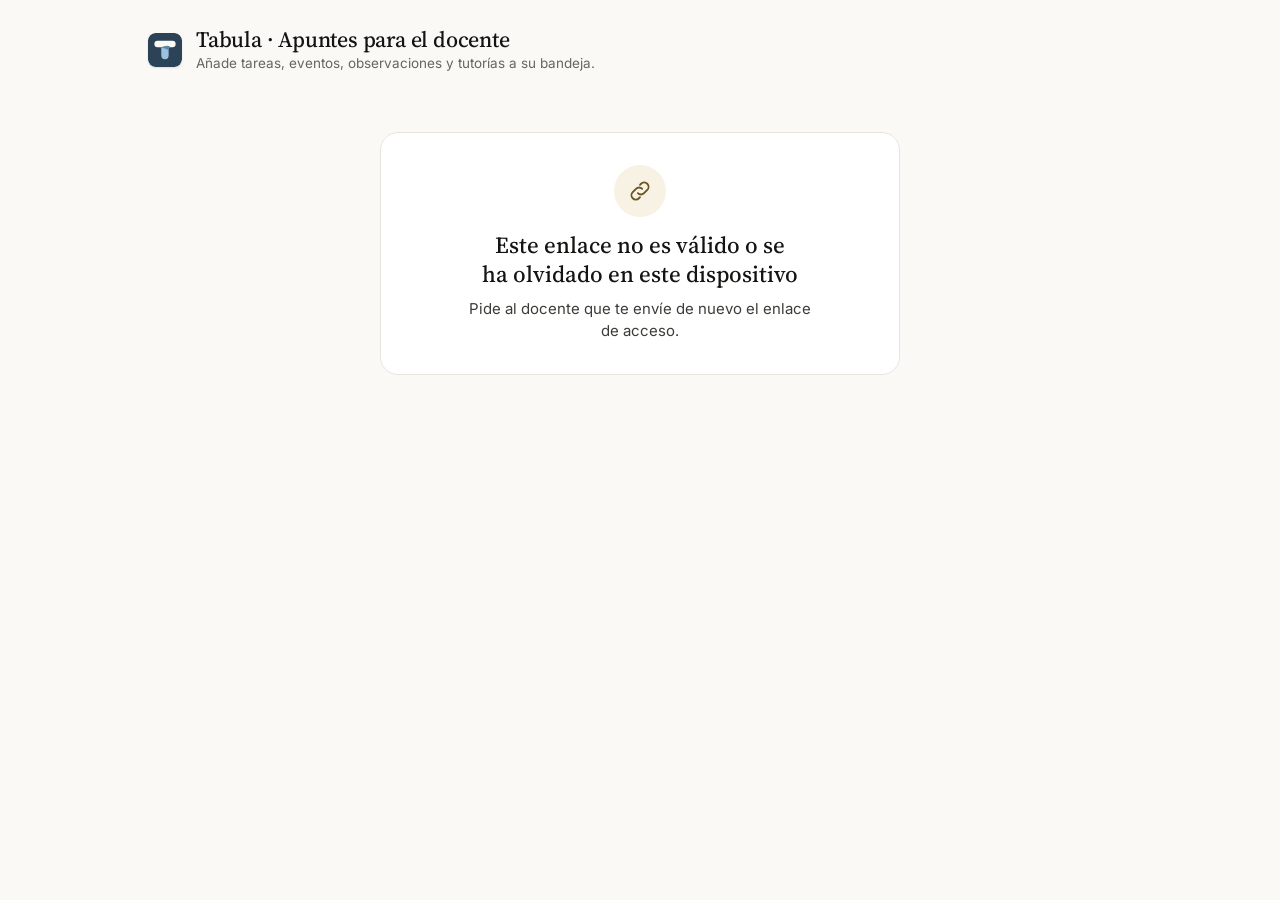
<file: asistente.html>
<!doctype html>
<html lang="es">
<head>
  <meta charset="utf-8">
  <meta name="viewport" content="width=device-width, initial-scale=1, viewport-fit=cover">
  <title>Apuntes para el docente · Tabula</title>
  <meta name="robots" content="noindex, nofollow">
  <meta name="referrer" content="no-referrer">
  <meta name="theme-color" content="#FAF9F5" media="(prefers-color-scheme: light)">
  <meta name="theme-color" content="#1F1E1C" media="(prefers-color-scheme: dark)">
  <link rel="icon" href="icons/icon.svg" type="image/svg+xml">
  <link rel="apple-touch-icon" href="icons/apple-touch-icon.png">
  <link rel="preconnect" href="https://fonts.googleapis.com">
  <link rel="preconnect" href="https://fonts.gstatic.com" crossorigin>
  <link rel="stylesheet" href="https://fonts.googleapis.com/css2?family=Source+Serif+4:opsz,wght@8..60,400;8..60,500;8..60,600&family=Inter:wght@400;500;600&display=swap">
  <link rel="stylesheet" href="css/app.css">
  <link rel="stylesheet" href="css/asistente.css">
  <script>
    try { document.documentElement.dataset.accent = 'azul'; if (matchMedia('(prefers-color-scheme: dark)').matches) document.documentElement.dataset.theme = 'dark'; } catch (e) {}
  </script>
</head>
<body class="as-page">
  <div class="as-wrap" id="as-root">
    <p class="as-loading" role="status">Cargando…</p>
  </div>
  <noscript>Para añadir apuntes necesitas activar JavaScript.</noscript>
  <script type="module" src="js/asistente-page.js"></script>
</body>
</html>
</file>
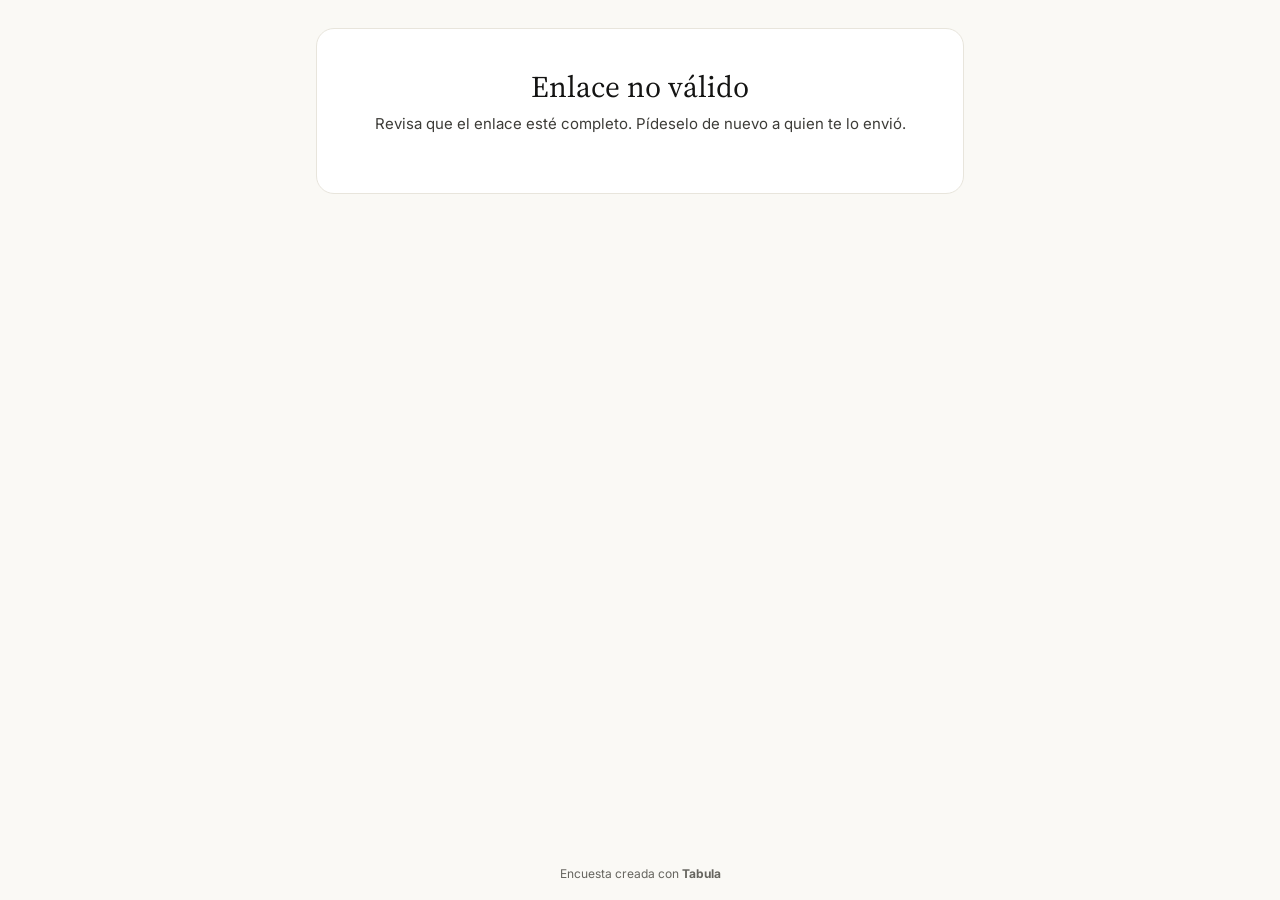
<file: encuesta.html>
<!doctype html>
<html lang="es">
<head>
  <meta charset="utf-8">
  <meta name="viewport" content="width=device-width, initial-scale=1, viewport-fit=cover">
  <title>Encuesta · Tabula</title>
  <meta name="robots" content="noindex, nofollow">
  <meta name="referrer" content="no-referrer">
  <meta name="theme-color" content="#FAF9F5" media="(prefers-color-scheme: light)">
  <meta name="theme-color" content="#1F1E1C" media="(prefers-color-scheme: dark)">
  <link rel="icon" href="icons/icon.svg" type="image/svg+xml">
  <link rel="apple-touch-icon" href="icons/apple-touch-icon.png">
  <link rel="preconnect" href="https://fonts.googleapis.com">
  <link rel="preconnect" href="https://fonts.gstatic.com" crossorigin>
  <link rel="stylesheet" href="https://fonts.googleapis.com/css2?family=Source+Serif+4:opsz,wght@8..60,400;8..60,500;8..60,600&family=Inter:wght@400;500;600&display=swap">
  <link rel="stylesheet" href="css/app.css">
  <link rel="stylesheet" href="css/encuesta-public.css">
  <script>
    try { document.documentElement.dataset.accent = 'azul'; if (matchMedia('(prefers-color-scheme: dark)').matches) document.documentElement.dataset.theme = 'dark'; } catch (e) {}
  </script>
</head>
<body class="ep-page">
  <main class="ep" id="ep" aria-live="polite">
    <p class="ep-loading">Cargando la encuesta…</p>
  </main>
  <footer class="ep-foot">Encuesta creada con <strong>Tabula</strong></footer>
  <noscript>Para responder esta encuesta necesitas activar JavaScript.</noscript>
  <script type="module" src="js/encuesta-public.js"></script>
</body>
</html>
</file>
<file: css/app.css>
/* Tabula · sistema de diseño
   Inspirado en la interfaz de Claude: fondo crema, serif en títulos, un único acento. */

:root {
  --bg: #FAF9F5;
  --bg-side: #F3F1EA;
  --surface: #FFFFFF;
  --surface-2: #F6F4EE;
  --hover: #EFECE4;
  --active: #E8E4D8;
  --border: #E8E5DC;
  --border-strong: #DDD9CD;
  --divider: #F1EEE7;
  --text: #141413;
  --text-2: #3D3C38;
  --muted: #66655F;

  --accent: #AE5630;        /* botones con texto blanco (contraste AA) */
  --accent-hover: #974A29;
  --accent-text: #8A4224;   /* texto en color acento sobre fondo claro */
  --accent-soft: #FBF1EB;
  --accent-line: #F0D9CC;
  --on-accent: #FFFFFF;

  --danger: #A63A2A;

  /* Etiquetas (fondo / texto) */
  --t1-bg: #FBF1EB; --t1-fg: #7A3E22;
  --t2-bg: #EDF1F5; --t2-fg: #34495E;
  --t3-bg: #EEF2EA; --t3-fg: #435536;
  --t4-bg: #F3EEF6; --t4-fg: #5B4469;
  --t5-bg: #F7F2E3; --t5-fg: #6A5520;
  --t6-bg: #ECF3F2; --t6-fg: #2F5550;

  --font-serif: 'Source Serif 4', Georgia, 'Times New Roman', serif;
  --font-sans: Inter, system-ui, -apple-system, 'Segoe UI', Roboto, sans-serif;

  --r-sm: 8px; --r-md: 12px; --r-lg: 18px;
  /* Escala de espaciado: usar siempre estos pasos en lo nuevo */
  --s-1: 4px; --s-2: 8px; --s-3: 12px; --s-4: 16px; --s-5: 24px; --s-6: 32px;
  --shadow-sm: 0 1px 2px rgba(20, 20, 19, .05);
  --shadow-md: 0 6px 24px rgba(20, 20, 19, .08);
  --shadow-lg: 0 18px 50px rgba(20, 20, 19, .16);
  --side-w: 236px;
  --nav-h: 64px;
  color-scheme: light;
}

:root[data-theme="dark"] {
  --bg: #1F1E1C;
  --bg-side: #191917;
  --surface: #2A2926;
  --surface-2: #25241F;
  --hover: #33322E;
  --active: #3A3934;
  --border: #393833;
  --border-strong: #46453F;
  --divider: #33322D;
  --text: #F2F0EA;
  --text-2: #D9D6CD;
  --muted: #A4A198;
  --accent: #C46A42;
  --accent-hover: #D27A52;
  --accent-text: #E79A75;
  --accent-soft: #3A2A22;
  --accent-line: #5A3B2D;
  --danger: #E07A68;
  --t1-bg: #3A2A22; --t1-fg: #EBA886;
  --t2-bg: #26313B; --t2-fg: #A9C1D8;
  --t3-bg: #2A3326; --t3-fg: #B3CBA2;
  --t4-bg: #33293A; --t4-fg: #CDB4DD;
  --t5-bg: #38321F; --t5-fg: #DCC78A;
  --t6-bg: #223432; --t6-fg: #9ED0C8;
  --shadow-md: 0 6px 24px rgba(0, 0, 0, .3);
  --shadow-lg: 0 18px 50px rgba(0, 0, 0, .5);
  color-scheme: dark;
}

* { box-sizing: border-box; }
html, body { margin: 0; height: 100%; }
body {
  background: var(--bg); color: var(--text);
  font-family: var(--font-sans); font-size: 15px; line-height: 1.45;
  -webkit-font-smoothing: antialiased; -webkit-tap-highlight-color: transparent;
}
button, input, textarea, select { font: inherit; color: inherit; }
a { color: var(--accent-text); }
:focus-visible { outline: 2px solid var(--accent); outline-offset: 2px; border-radius: 6px; }
.sr-only { position: absolute; width: 1px; height: 1px; overflow: hidden; clip: rect(0 0 0 0); white-space: nowrap; }
.icon { flex-shrink: 0; display: block; }

/* ---------- Estructura ---------- */
.app { display: flex; min-height: 100dvh; }

.sidebar {
  width: var(--side-w); flex-shrink: 0; background: var(--bg-side);
  border-right: 1px solid var(--border);
  padding: 18px 12px 12px; display: flex; flex-direction: column; gap: 2px;
  position: sticky; top: 0; height: 100dvh; overflow: hidden;
  transition: width .2s ease;
}
.brand { display: flex; align-items: center; gap: 10px; padding: 2px 8px 14px; color: var(--text); text-decoration: none; border-radius: 12px; }
.brand:focus-visible { outline-offset: 0; }
/* Logotipo: icono + nombre */
.logo-lockup { display: inline-flex; align-items: center; gap: 11px; }
.logo-mark { display: block; flex-shrink: 0; border-radius: 22%; box-shadow: 0 1px 2px rgba(20, 20, 19, .12); }
.logo-word {
  font-family: var(--font-sans); font-weight: 700; font-size: 22px; line-height: 1;
  letter-spacing: -.035em; color: var(--text);
}
.logo-lockup.compact .logo-word { font-size: 19px; }
/* Cabecera con el logotipo (solo móvil) */
.mobile-brand { display: none; }

.nav-link {
  display: flex; align-items: center; gap: 12px; min-height: 38px; padding: 0 12px;
  border-radius: 10px; color: var(--text-2); text-decoration: none; font-weight: 450;
}
.nav-link:hover { background: var(--hover); }
.nav-link[aria-current="page"] { background: var(--active); color: var(--text); font-weight: 550; }
.nav-link .count { margin-left: auto; font-size: 12px; color: var(--muted); }
.avatar {
  width: 28px; height: 28px; border-radius: 50%; background: var(--active); color: var(--text-2);
  display: grid; place-items: center; font-size: 11px; font-weight: 600; flex-shrink: 0;
}
.user-label { display: flex; flex-direction: column; line-height: 1.2; min-width: 0; }
.user-name { font-weight: 500; color: var(--text); white-space: nowrap; overflow: hidden; text-overflow: ellipsis; }
.user-sub { font-size: 12px; color: var(--muted); }

/* Barra lateral: búsqueda, bloques con rótulo y pie fijo */
.side-search {
  display: flex; align-items: center; gap: 10px; height: 38px; margin: 0 0 8px; padding: 0 8px 0 12px; flex-shrink: 0;
  border: 1px solid var(--border-strong); border-radius: 10px; background: var(--surface);
  color: var(--muted); cursor: pointer; text-align: left; font-size: 14px;
}
.side-search:hover { background: var(--hover); color: var(--text-2); }
.side-search .label { flex: 1; min-width: 0; }
.side-search kbd {
  flex: 0 0 auto; font: inherit; font-size: 11px; line-height: 1; padding: 3px 6px; border-radius: 6px;
  color: var(--muted); background: var(--surface-2); border: 1px solid var(--border); white-space: nowrap;
}
.side-scroll { flex: 1; min-height: 0; overflow-y: auto; display: flex; flex-direction: column; scrollbar-width: thin; overscroll-behavior: contain; }
.nav-block { display: flex; flex-direction: column; gap: 1px; }
.nav-block + .nav-block { margin-top: 6px; }
.nav-label { padding: 8px 12px 4px; font-size: 11px; font-weight: 600; letter-spacing: .6px; text-transform: uppercase; color: var(--muted); }
.side-foot { flex-shrink: 0; margin-top: 6px; padding-top: 8px; border-top: 1px solid var(--border); }
.side-foot .nav-link { min-height: 46px; }

.main { flex: 1; min-width: 0; }
.view { max-width: 1120px; margin: 0 auto; padding: 34px 40px 60px; }

.bottom-nav { display: none; }

/* ---------- Tipografía ---------- */
.page-head { display: flex; align-items: flex-end; justify-content: space-between; gap: 20px; margin-bottom: 26px; flex-wrap: wrap; }
/* Cabecera única (pageHead en js/ui-kit.js): texto a la izquierda; acción principal y «⋯» a la derecha.
   El texto se encoge hasta su palabra más larga; solo si ni así cabe, las acciones bajan a otra línea. */
.page-head.ph { gap: var(--s-2) var(--s-3); }
.ph-text { flex: 1 1 0; }
.ph-text .page-title { overflow-wrap: break-word; }
.ph-actions { display: flex; align-items: center; gap: var(--s-2); flex-shrink: 0; margin-left: auto; }
.ph-actions:empty { display: none; }
.ph-back { display: inline-flex; align-items: center; gap: 2px; margin: 0 0 var(--s-1) -4px; padding-left: 0; }
.ph-primary { min-height: 44px; white-space: nowrap; }
.ph-short { display: none; }
.ph-menu { width: 44px; height: 44px; color: var(--text); }
.ph-menu[aria-expanded="true"] { background: var(--hover); }
.ph-help { display: inline-flex; align-items: center; gap: 6px; min-height: 44px; white-space: nowrap; color: var(--muted); }
.ph-help:hover { color: var(--accent-text); }
.ph-subnav { display: flex; align-items: center; gap: var(--s-2); flex-wrap: wrap; margin: calc(-1 * var(--s-2)) 0 var(--s-4); }
.eyebrow { font-size: 13px; color: var(--muted); letter-spacing: .2px; }
/* Barra de contexto (Cuaderno y Planificación, js/views/contexto.js): va en la línea superior de la cabecera */
/* Cabecera con barra: la barra ocupa su propia línea arriba y el título comparte fila con las acciones */
.page-head.ph-ctx { align-items: center; }
.ph-ctx .ph-text { display: contents; }
.ph-ctx .eyebrow { flex: 1 1 100%; min-width: 0; }
.ph-ctx .page-title { flex: 1 1 auto; margin: 0; }
.ctx-bar {
  display: inline-flex; align-items: center; gap: 6px; max-width: 100%; min-height: 36px; margin: -2px 0 0 -6px; padding: 4px 8px 4px 10px;
  border: 0; border-radius: 999px; background: var(--hover); color: var(--text-2); font: inherit; font-size: 14px; cursor: pointer; text-align: left;
}
.ctx-bar:hover { color: var(--text); }
.ctx-bar:focus-visible { outline: 2px solid var(--accent); outline-offset: 2px; }
.ctx-text { min-width: 0; overflow: hidden; text-overflow: ellipsis; white-space: nowrap; }
.ctx-area { font-weight: 550; color: var(--text); }
.ctx-sep { color: var(--muted); }
.ctx-chev { flex-shrink: 0; color: var(--muted); }
.ctx-dot { flex-shrink: 0; width: 9px; height: 9px; border-radius: 50%; background: var(--muted); }
.ctx-dot.t1 { background: var(--t1-fg); } .ctx-dot.t2 { background: var(--t2-fg); } .ctx-dot.t3 { background: var(--t3-fg); }
.ctx-dot.t4 { background: var(--t4-fg); } .ctx-dot.t5 { background: var(--t5-fg); } .ctx-dot.t6 { background: var(--t6-fg); }
.ctx-sec + .ctx-sec { margin-top: var(--s-5); }
.ctx-sec-title { margin: 0 0 var(--s-2); font-size: 12px; font-weight: 600; letter-spacing: .6px; text-transform: uppercase; color: var(--muted); }
.ctx-opts { display: flex; flex-wrap: wrap; gap: var(--s-2); }
.ctx-opt {
  display: inline-flex; align-items: center; gap: 10px; min-height: 44px; padding: 0 14px; border: 1px solid var(--border-strong);
  border-radius: 999px; background: var(--surface); color: var(--text-2); font: inherit; font-size: 14px; cursor: pointer; text-align: left;
}
.ctx-opt:hover { background: var(--hover); }
.ctx-opt[aria-pressed="true"] { background: var(--accent-soft); border-color: var(--accent); color: var(--accent-text); font-weight: 550; }
.ctx-areas { display: flex; flex-direction: column; gap: 2px; }
.ctx-area-opt { width: 100%; min-height: 48px; padding: 6px 12px; border: 0; border-radius: 10px; background: none; }
.ctx-area-opt[aria-pressed="true"] { background: var(--accent-soft); }
.ctx-area-name { min-width: 0; overflow-wrap: anywhere; }
.ctx-sub { margin: var(--s-3) 0 var(--s-1) 12px; font-size: 12px; color: var(--muted); }
.ctx-ev { display: flex; width: 100%; }
.ctx-ev button { flex: 1; min-height: 40px; padding: 0 6px; }
.ctx-note { margin: 0 0 var(--s-2); font-size: 13px; color: var(--muted); }
/* «Listo» siempre a la vista, aunque la lista de áreas sea larga */
.ctx-foot { position: sticky; bottom: -24px; display: flex; justify-content: flex-end; margin: var(--s-4) -24px -24px; padding: var(--s-3) 24px calc(var(--s-3) + env(safe-area-inset-bottom)); background: var(--bg); border-top: 1px solid var(--divider); }
.ctx-foot .btn { min-height: 44px; min-width: 120px; }
@media (max-width: 680px) { .ctx-foot .btn { flex: 1; } }
.page-title { margin: 4px 0 0; font-family: var(--font-serif); font-weight: 400; font-size: 34px; letter-spacing: -.4px; line-height: 1.15; }
.card-title { margin: 0; font-family: var(--font-serif); font-weight: 500; font-size: 20px; }
.section-label {
  margin: 0 0 8px; font-size: 12px; font-weight: 600; letter-spacing: .6px;
  text-transform: uppercase; color: var(--muted);
}
.section-label.alert { color: var(--accent-text); }

/* ---------- Componentes ---------- */
.card { background: var(--surface); border: 1px solid var(--border); border-radius: var(--r-lg); padding: 22px; }
.card-head { display: flex; align-items: center; justify-content: space-between; gap: 12px; margin-bottom: 12px; }
.link-btn { background: none; border: none; color: var(--accent-text); font-size: 13px; cursor: pointer; padding: 6px 4px; text-decoration: none; }

/* Jerarquía de botones:
   .btn-primary  la acción principal de la pantalla (una sola, de color)
   .btn          secundario: relleno suave, sin borde
   .btn-outline  con contorno, solo donde haga falta separarlo del fondo
   .btn-ghost    solo texto (terciario) */
.btn {
  display: inline-flex; align-items: center; justify-content: center; gap: var(--s-2);
  min-height: 40px; padding: 0 var(--s-4); border-radius: 10px; border: 1px solid transparent;
  background: var(--hover); color: var(--text); font-weight: 500; cursor: pointer; text-decoration: none;
}
.btn:hover { background: var(--active); }
.btn-primary { background: var(--accent); border-color: var(--accent); color: var(--on-accent); }
.btn-primary:hover { background: var(--accent-hover); border-color: var(--accent-hover); }
.btn-outline { background: transparent; border-color: var(--border-strong); }
.btn-outline:hover { background: var(--hover); }
.btn-ghost { background: transparent; border-color: transparent; }
.btn-ghost:hover { background: var(--hover); }
.btn-danger { color: var(--danger); }
.icon-btn {
  width: 40px; height: 40px; display: grid; place-items: center; border-radius: 10px;
  border: none; background: transparent; color: var(--text-2); cursor: pointer;
}
.icon-btn:hover { background: var(--hover); }

.input, .textarea, .select {
  width: 100%; min-height: 42px; padding: 9px 12px; border: 1px solid var(--border-strong);
  border-radius: 10px; background: var(--surface); outline: none;
}
.input:focus, .textarea:focus, .select:focus { border-color: var(--accent); box-shadow: 0 0 0 3px var(--accent-soft); }
.textarea { resize: vertical; min-height: 90px; }
.field { display: flex; flex-direction: column; gap: 6px; margin-bottom: 16px; }
.field > label, .field-label { font-size: 13px; font-weight: 500; color: var(--text-2); }

/* Caja de captura rápida (estilo composer de Claude) */
.composer {
  display: flex; align-items: center; gap: 8px; background: var(--surface);
  border: 1px solid var(--border-strong); border-radius: 16px; padding: 6px 6px 6px 16px;
  box-shadow: var(--shadow-sm); width: 100%; max-width: 440px;
}
.composer:focus-within { border-color: var(--accent); box-shadow: 0 0 0 3px var(--accent-soft); }
.composer input { flex: 1; min-width: 0; border: none; outline: none; background: transparent; min-height: 36px; }
.composer .send {
  width: 36px; height: 36px; border-radius: 10px; border: none; display: grid; place-items: center;
  background: var(--accent); color: var(--on-accent); cursor: pointer;
}
.composer .send:hover { background: var(--accent-hover); }

/* Etiquetas */
.chip { display: inline-flex; align-items: center; gap: 4px; font-size: 12px; line-height: 1; padding: 4px 8px; border-radius: 6px; white-space: nowrap; }
.chip.t1 { background: var(--t1-bg); color: var(--t1-fg); }
.chip.t2 { background: var(--t2-bg); color: var(--t2-fg); }
.chip.t3 { background: var(--t3-bg); color: var(--t3-fg); }
.chip.t4 { background: var(--t4-bg); color: var(--t4-fg); }
.chip.t5 { background: var(--t5-bg); color: var(--t5-fg); }
.chip.t6 { background: var(--t6-bg); color: var(--t6-fg); }

/* Casilla redonda */
.check {
  appearance: none; -webkit-appearance: none; flex-shrink: 0; margin: 1px 0 0;
  width: 22px; height: 22px; border-radius: 50%; border: 1.6px solid var(--border-strong);
  background: var(--surface); cursor: pointer; display: grid; place-items: center; transition: background .15s, border-color .15s;
}
.check:hover { border-color: var(--accent); }
.check:checked { background: var(--accent); border-color: var(--accent); }
.check:checked::after {
  content: ''; width: 10px; height: 5px; border: 2px solid var(--on-accent); border-top: 0; border-right: 0;
  transform: rotate(-45deg) translate(1px, -1px);
}

/* Estado vacío */
.empty { text-align: center; padding: 26px 16px; color: var(--muted); }
.empty .icon { margin: 0 auto 10px; color: var(--border-strong); }
.empty strong { display: block; color: var(--text-2); font-weight: 500; margin-bottom: 4px; }

/* Control segmentado */
.segmented { display: inline-flex; gap: 4px; background: var(--hover); border-radius: 12px; padding: 4px; }
.segmented button {
  min-height: 34px; padding: 0 16px; border: none; border-radius: 9px; background: transparent;
  color: var(--muted); cursor: pointer; font-size: 14px;
}
.segmented button[aria-selected="true"] { background: var(--surface); color: var(--text); font-weight: 500; box-shadow: var(--shadow-sm); }

/* Panel lateral / hoja */
.overlay {
  position: fixed; inset: 0; background: rgba(20, 20, 19, .28); z-index: 50;
  display: flex; justify-content: flex-end; opacity: 0; transition: opacity .2s;
}
.overlay.open { opacity: 1; }
.sheet {
  width: min(460px, 100%); height: 100%; background: var(--bg); box-shadow: var(--shadow-lg);
  display: flex; flex-direction: column; transform: translateX(24px); transition: transform .2s;
}
.overlay.open .sheet { transform: none; }
.sheet-head { display: flex; align-items: center; justify-content: space-between; padding: 16px 16px 8px 24px; }
.sheet-title { margin: 0; font-family: var(--font-serif); font-weight: 500; font-size: 22px; }
.sheet-body { padding: 8px 24px 24px; overflow-y: auto; flex: 1; }

/* Aviso */
.toast {
  position: fixed; left: 50%; bottom: 28px; transform: translate(-50%, 20px); z-index: 60;
  background: #262624; color: #F2F0EA; padding: 10px 12px 10px 16px; border-radius: 12px;
  display: flex; align-items: center; gap: 14px; box-shadow: var(--shadow-lg); font-size: 14px;
  width: max-content; max-width: calc(100vw - 32px);
  opacity: 0; pointer-events: none; transition: opacity .2s, transform .2s;
}
.toast.show { opacity: 1; transform: translate(-50%, 0); pointer-events: auto; }
.toast-action { background: none; border: none; color: #F0A77F; font-weight: 600; cursor: pointer; padding: 4px 6px; }

/* Menú «⋯» (openMenu en js/ui-kit.js) */
.menu {
  position: fixed; z-index: 70; min-width: 220px; max-width: min(320px, calc(100vw - 16px)); overflow-y: auto;
  padding: var(--s-1); background: var(--surface); border: 1px solid var(--border); border-radius: var(--r-md);
  box-shadow: var(--shadow-lg); outline: none;
}
.menu-item {
  display: flex; align-items: center; gap: var(--s-3); width: 100%; min-height: 44px; padding: var(--s-2) var(--s-3);
  border: 0; border-radius: var(--r-sm); background: none; color: var(--text); text-align: left; text-decoration: none; cursor: pointer;
}
.menu-item:focus { outline: none; }
.menu-item:hover, .menu-item:focus-visible { background: var(--hover); }
.menu-item:focus-visible { box-shadow: inset 0 0 0 2px var(--accent); }
.menu-item:disabled { opacity: .5; cursor: default; }
.menu-item.is-danger { color: var(--danger); }
.menu-ic { width: 20px; display: grid; place-items: center; color: var(--text-2); flex-shrink: 0; }
.menu-item.is-danger .menu-ic { color: inherit; }
.menu-txt { display: flex; flex-direction: column; min-width: 0; line-height: 1.3; }
.menu-label { font-weight: 500; }
.menu-desc { font-size: 12.5px; color: var(--muted); }
.menu-sep { height: 1px; margin: var(--s-1) var(--s-2); background: var(--divider); }

/* Lista sin tarjeta, con separadores finos */
.list { list-style: none; margin: 0; padding: 0; }
.list > * + * { border-top: 1px solid var(--divider); }

/* Hoja de acciones (openActionSheet) */
.action-intro { margin: 0 0 var(--s-2); color: var(--muted); font-size: 14px; }
.action-item {
  display: flex; align-items: center; gap: var(--s-3); width: 100%; min-height: 60px; padding: var(--s-3) var(--s-1);
  border: 0; background: none; color: var(--text); text-align: left; cursor: pointer; border-radius: var(--r-sm);
}
.action-item:hover { background: var(--hover); }
.action-ic { width: 40px; height: 40px; border-radius: 10px; display: grid; place-items: center; flex-shrink: 0; background: var(--accent-soft); color: var(--accent-text); }
.action-txt { flex: 1; min-width: 0; display: flex; flex-direction: column; gap: 2px; }
.action-label { font-weight: 500; }
.action-desc { font-size: 13px; color: var(--muted); }
.action-go { color: var(--muted); }

/* ---------- Hoy ---------- */
.today-grid { display: grid; grid-template-columns: minmax(0, 1fr) minmax(0, 1fr); gap: 22px; align-items: start; }
.today-col { display: flex; flex-direction: column; gap: 22px; min-width: 0; }
.btn-sm { min-height: 36px; padding: 0 12px; font-size: 13px; }
.sched-list { list-style: none; margin: 0; padding: 0; display: flex; flex-direction: column; gap: 2px; }
.sched-row {
  display: flex; align-items: center; gap: 14px; min-height: 52px; padding: 8px 10px;
  border-radius: var(--r-md); border: 1px solid transparent;
}
.sched-row a.btn, .sched-row a.icon-btn { text-decoration: none; }
.sched-time { width: 44px; flex-shrink: 0; font-size: 13px; color: var(--muted); font-variant-numeric: tabular-nums; }
.sched-main { display: flex; flex-direction: column; gap: 1px; flex: 1; min-width: 0; }
.sched-title { font-weight: 500; }
.sched-sub { font-size: 12px; color: var(--muted); }
.sched-row.is-break .sched-title { font-weight: 400; color: var(--muted); }
.sched-row.is-past { opacity: .6; }
.sched-row.is-now { background: var(--accent-soft); border-color: var(--accent-line); }
.sched-row.is-now .sched-time { color: var(--accent-text); font-weight: 600; }
.sched-row.is-now .sched-title { font-weight: 600; }
.sched-row.is-now .btn { border-color: var(--accent-line); color: var(--accent-text); }
.sched-event {
  display: flex; align-items: center; gap: 10px; padding: 10px; margin-bottom: 8px;
  border-radius: var(--r-md); background: var(--surface-2); color: var(--text); text-decoration: none;
}
.sched-event-title { flex: 1; min-width: 0; font-weight: 500; }
.soon { display: inline-block; font-size: 11px; font-weight: 600; letter-spacing: .4px; text-transform: uppercase; color: var(--muted); background: var(--hover); padding: 3px 7px; border-radius: 6px; }

/* ---------- Ajustes ---------- */
.settings { display: flex; flex-direction: column; gap: 18px; max-width: 640px; }
.settings-text { margin: 0 0 14px; color: var(--muted); font-size: 14px; }
.settings-actions { display: flex; gap: 10px; flex-wrap: wrap; }

/* ---------- Responsive ---------- */
@media (max-width: 1100px) {
  :root { --side-w: 76px; }
  .sidebar { padding: 18px 10px 12px; align-items: center; }
  .brand { padding: 2px 0 14px; }
  .brand-name, .sidebar .logo-word, .nav-link .label, .nav-link .count, .side-search .label { display: none; }
  .nav-link { width: 48px; justify-content: center; padding: 0; }
  .side-search { width: 48px; padding: 0; justify-content: center; }
  .side-scroll { align-items: center; width: 100%; }
  .nav-block { align-items: center; }
  .nav-label { display: none; }
  .nav-block + .nav-block { margin-top: 0; }
  .nav-block + .nav-block::before { content: ''; width: 26px; height: 1px; background: var(--border-strong); margin: 5px 0 6px; }
  .side-foot { width: 100%; display: flex; justify-content: center; }
  .view { padding: 30px 30px 60px; }
}
@media (max-width: 860px) {
  .today-grid { grid-template-columns: minmax(0, 1fr); }
}
@media (max-width: 680px) {
  .sidebar { display: none; }
  .mobile-brand {
    display: flex; align-items: center; justify-content: space-between;
    padding: calc(12px + env(safe-area-inset-top)) max(18px, env(safe-area-inset-right)) 0 max(18px, env(safe-area-inset-left));
  }
  .mobile-brand[hidden] { display: none; }
  .mobile-brand .brand { padding: 4px 0; }
  .mobile-brand .icon-btn { margin-right: -8px; }
  .view { padding: 22px 18px calc(var(--nav-h) + 40px); }
  .page-title { font-size: 30px; }
  .page-head { margin-bottom: 20px; }
  .ph-primary .ph-long { display: none; }
  .ph-primary .ph-short { display: inline; }
  .ph-primary { padding: 0 var(--s-3); }
  .composer { max-width: none; }
  .card { padding: 18px; }
  .bottom-nav {
    display: flex; position: fixed; left: 0; right: 0; bottom: 0; z-index: 40;
    background: var(--surface-2); border-top: 1px solid var(--border);
    padding: 6px 4px calc(6px + env(safe-area-inset-bottom));
    justify-content: space-around;
  }
  .bottom-nav a {
    display: flex; flex-direction: column; align-items: center; gap: 2px; min-width: 60px; min-height: 48px;
    justify-content: center; font-size: 11px; color: var(--muted); text-decoration: none;
  }
  .bottom-nav a[aria-current="page"] { color: var(--accent-text); font-weight: 600; }
  .bn-icon { position: relative; display: grid; }
  .bn-badge {
    position: absolute; top: -5px; left: calc(100% - 7px); min-width: 16px; height: 16px; padding: 0 4px; border-radius: 8px;
    background: var(--accent); color: var(--on-accent); font-size: 10px; font-weight: 600; line-height: 16px; text-align: center;
  }
  .overlay { align-items: flex-end; }
  .sheet { height: auto; max-height: 92dvh; width: 100%; border-radius: 20px 20px 0 0; transform: translateY(30px); }
  .toast { bottom: calc(var(--nav-h) + 24px); }
}

@media print {
  .sidebar, .bottom-nav, .toast, .search-overlay { display: none !important; }
}

.sched-done {
  display: inline-flex; align-items: center; gap: 4px; min-height: 36px; padding: 0 10px; border-radius: 9px;
  font-size: 13px; color: var(--t3-fg); background: var(--t3-bg); text-decoration: none; font-weight: 500;
}
.settings .segmented { flex-wrap: wrap; }
.user-sub.sync-error { color: var(--danger); }
.user-sub.sync-synced::before { content: ''; display: inline-block; width: 6px; height: 6px; border-radius: 50%; background: var(--t3-fg); margin-right: 5px; vertical-align: 1px; }
.confirm-box { margin-top: 14px; padding: 14px; border-radius: var(--r-md); background: var(--surface-2); border: 1px solid var(--border); }
.confirm-box p { margin: 0 0 12px; font-size: 14px; }
.sync-account { display: flex; align-items: center; gap: 12px; margin-bottom: 14px; }
.sync-error { margin: 12px 0 0; color: var(--danger); font-size: 14px; }
.sched-open { background: none; border: none; padding: 0; text-align: left; cursor: pointer; color: inherit; font: inherit; }
.sched-open:hover .sched-title { color: var(--accent-text); }
.sched-check { display: inline-flex; vertical-align: -2px; margin-left: 6px; color: var(--t3-fg); }

/* ---------- Más (móvil) ---------- */
.more-list { padding: 6px; display: flex; flex-direction: column; }
.more-item { display: flex; align-items: center; gap: 14px; min-height: 60px; padding: 8px 12px; border-radius: var(--r-md); color: var(--text); text-decoration: none; }
.more-item + .more-item { border-top: 1px solid var(--divider); }
.more-item:hover { background: var(--hover); }
.more-icon { width: 38px; height: 38px; border-radius: 10px; background: var(--surface-2); display: grid; place-items: center; color: var(--text-2); flex-shrink: 0; }
.more-text { display: flex; flex-direction: column; flex: 1; min-width: 0; }
.more-label { font-weight: 500; }
.more-desc { font-size: 13px; color: var(--muted); }
.more-chevron { color: var(--muted); }

.more-blocks { display: flex; flex-direction: column; gap: 18px; }
.more-block .section-label { margin: 0 0 8px 4px; }
.more-action { width: 100%; border: 0; background: none; font: inherit; text-align: left; cursor: pointer; }
.more-search { width: 44px; height: 44px; color: var(--text); }
.btn:disabled { opacity: .5; cursor: default; }

/* ---------- Barra inferior: personalizar ---------- */
.bar-preview { display: flex; justify-content: space-around; padding: 6px 4px; margin-bottom: 12px; background: var(--surface-2); border: 1px solid var(--border); border-radius: var(--r-md); }
.bar-pv { display: flex; flex-direction: column; align-items: center; gap: 2px; min-width: 52px; padding: 4px 0; font-size: 11px; color: var(--muted); }
.bar-pv.is-empty { min-height: 40px; }
.bar-pv-dot { width: 20px; height: 20px; border-radius: 6px; border: 1.5px dashed var(--border-strong); }
.bar-hint { margin: 0 0 12px; font-size: 13px; color: var(--muted); }
.bar-chosen { list-style: none; margin: 0 0 20px; padding: 0; display: flex; flex-direction: column; gap: 6px; }
.bar-slot { display: flex; align-items: center; gap: 8px; min-height: 52px; padding: 4px 4px 4px 12px; background: var(--surface); border: 1px solid var(--border); border-radius: var(--r-md); }
.bar-slot.is-empty { border-style: dashed; background: transparent; color: var(--muted); }
.bar-num { width: 16px; font-size: 12px; color: var(--muted); font-variant-numeric: tabular-nums; }
.bar-ico { width: 32px; height: 32px; border-radius: 9px; background: var(--surface-2); display: grid; place-items: center; color: var(--text-2); flex-shrink: 0; }
.bar-name { flex: 1; min-width: 0; font-weight: 500; }
.bar-empty { font-size: 14px; }
.bar-btn { width: 36px; height: 40px; color: var(--muted); }
.bar-btn:disabled { opacity: .3; cursor: default; }
.bar-btn:disabled:hover { background: transparent; }
.bar-up { transform: rotate(180deg); }
.bar-pool-title { margin: 0 0 10px; }
.bar-pool-block + .bar-pool-block { margin-top: 12px; }
.bar-pool-block .section-label { font-weight: 500; text-transform: none; letter-spacing: 0; font-size: 13px; margin-bottom: 6px; }
.bar-pool-items { display: flex; flex-wrap: wrap; gap: 8px; }
.bar-add { display: inline-flex; align-items: center; gap: 8px; min-height: 42px; padding: 0 12px; border: 1px solid var(--border-strong); border-radius: 10px; background: var(--surface); cursor: pointer; }
.bar-add:hover:not(:disabled) { background: var(--hover); }
.bar-add:disabled { opacity: .45; cursor: default; }
.bar-plus { color: var(--muted); }
.bar-actions { display: flex; justify-content: space-between; align-items: center; gap: 10px; margin-top: 22px; }
.card.is-flash { box-shadow: 0 0 0 3px var(--accent-line); }
#ajustes-barra, .settings .card { transition: box-shadow .4s; }

/* ---------- Búsqueda global ---------- */
html.search-open { overflow: hidden; }
.search-overlay {
  position: fixed; inset: 0; z-index: 80; background: rgba(20, 20, 19, .36);
  display: flex; justify-content: center; align-items: flex-start; padding: 12vh 16px 16px;
  opacity: 0; transition: opacity .15s;
}
.search-overlay.open { opacity: 1; }
.search-panel {
  width: min(640px, 100%); max-height: min(600px, 78vh); display: flex; flex-direction: column; overflow: hidden;
  background: var(--surface); border: 1px solid var(--border); border-radius: var(--r-lg); box-shadow: var(--shadow-lg);
  transform: translateY(-6px); transition: transform .15s;
}
.search-overlay.open .search-panel { transform: none; }
.search-field { display: flex; align-items: center; gap: 10px; padding: 0 10px 0 18px; border-bottom: 1px solid var(--divider); flex-shrink: 0; }
.search-lens { color: var(--muted); }
.search-input { flex: 1; min-width: 0; min-height: 58px; border: 0; outline: 0; background: transparent; font-size: 17px; }
.search-input::placeholder { color: var(--muted); }
.search-clear { width: 32px; height: 32px; display: grid; place-items: center; border: 0; border-radius: 8px; background: transparent; color: var(--muted); cursor: pointer; }
.search-clear:hover { background: var(--hover); }
.search-clear[hidden] { display: none; }
.search-close {
  min-height: 28px; padding: 0 8px; border: 1px solid var(--border); border-radius: 7px; background: var(--surface-2);
  color: var(--muted); font-size: 12px; cursor: pointer;
}
.search-close:hover { background: var(--hover); }
.search-close .k-phone { display: none; }
.search-list { flex: 1; min-height: 0; overflow-y: auto; padding: 4px 8px 10px; overscroll-behavior: contain; }
.search-group-label { padding: 12px 10px 4px; font-size: 11px; font-weight: 600; letter-spacing: .6px; text-transform: uppercase; color: var(--muted); }
.search-item { display: flex; align-items: center; gap: 12px; min-height: 52px; padding: 6px 10px; border-radius: var(--r-md); cursor: pointer; }
.search-item[aria-selected="true"] { background: var(--hover); }
.search-ico { width: 34px; height: 34px; flex-shrink: 0; display: grid; place-items: center; border-radius: 10px; background: var(--surface-2); color: var(--text-2); }
.search-item[aria-selected="true"] .search-ico { background: var(--surface); }
.search-text { display: flex; flex-direction: column; flex: 1; min-width: 0; line-height: 1.3; }
.search-title { font-weight: 500; white-space: nowrap; overflow: hidden; text-overflow: ellipsis; }
.search-sub { font-size: 12.5px; color: var(--muted); white-space: nowrap; overflow: hidden; text-overflow: ellipsis; }
.search-title mark { background: var(--accent-soft); color: var(--accent-text); border-radius: 3px; box-shadow: 0 0 0 1px var(--accent-soft); font-weight: 600; }
.search-go { color: var(--muted); opacity: 0; flex-shrink: 0; }
.search-item[aria-selected="true"] .search-go { opacity: 1; }
.search-item.is-done .search-title { color: var(--muted); text-decoration: line-through; }
.search-ico.t-alumno, .search-ico.t-grupo { background: var(--t2-bg); color: var(--t2-fg); }
.search-ico.t-tarea, .search-ico.t-accion { background: var(--t1-bg); color: var(--t1-fg); }
.search-ico.t-evento, .search-ico.t-sesion, .search-ico.t-situacion { background: var(--t3-bg); color: var(--t3-fg); }
.search-ico.t-documento, .search-ico.t-criterio, .search-ico.t-observacion { background: var(--t5-bg); color: var(--t5-fg); }
.search-ico.t-reunion, .search-ico.t-medida { background: var(--t6-bg); color: var(--t6-fg); }
.search-ico.t-programa, .search-ico.t-encuesta { background: var(--t4-bg); color: var(--t4-fg); }
.search-hint { margin: 14px 10px 4px; font-size: 13px; color: var(--muted); }
.search-tip { padding: 0 2px; border: 0; background: none; color: var(--accent-text); font: inherit; cursor: pointer; text-decoration: underline; text-decoration-color: var(--accent-line); text-underline-offset: 3px; }
.search-empty { display: flex; flex-direction: column; align-items: center; gap: 4px; padding: 30px 16px 10px; text-align: center; color: var(--muted); }
.search-empty .icon { color: var(--border-strong); margin-bottom: 6px; }
.search-empty strong { color: var(--text-2); font-weight: 500; }
.search-foot { display: flex; gap: 18px; flex-shrink: 0; padding: 9px 16px; border-top: 1px solid var(--divider); background: var(--surface-2); font-size: 12px; color: var(--muted); }
.search-foot span { display: inline-flex; align-items: center; gap: 6px; }
.search-foot kbd { display: inline-grid; place-items: center; min-width: 20px; height: 20px; padding: 0 4px; border: 1px solid var(--border-strong); border-radius: 5px; background: var(--surface); font: inherit; font-size: 11px; }
@media (max-width: 680px) {
  .search-overlay { padding: 0; background: var(--bg); }
  .search-panel { width: 100%; max-height: none; height: 100dvh; border: 0; border-radius: 0; box-shadow: none; background: var(--bg); transform: none; }
  .search-field { padding: calc(6px + env(safe-area-inset-top)) max(8px, env(safe-area-inset-right)) 0 max(16px, env(safe-area-inset-left)); background: var(--bg); }
  .search-input { font-size: 16px; min-height: 52px; }
  .search-close .k-desk { display: none; }
  .search-close .k-phone { display: inline; font-size: 14px; color: var(--accent-text); }
  .search-close { border: 0; background: none; min-height: 44px; padding: 0 8px; }
  .search-list { padding: 4px max(10px, env(safe-area-inset-left)) calc(24px + env(safe-area-inset-bottom)); }
  .search-foot { display: none; }
  .search-item { min-height: 56px; }
  .search-go { display: none; }
}
@media (prefers-reduced-motion: reduce) {
  .search-overlay, .search-panel { transition: none; }
}

/* ---------- Bloqueo ---------- */
html.is-locked .app, html.is-locked .bottom-nav { visibility: hidden; }
.lock-screen {
  position: fixed; inset: 0; z-index: 100; background: var(--bg); overflow-y: auto;
  display: flex; align-items: center; justify-content: center;
  padding: max(24px, env(safe-area-inset-top)) max(16px, env(safe-area-inset-right)) max(24px, env(safe-area-inset-bottom)) max(16px, env(safe-area-inset-left));
}
.lock-screen:focus { outline: none; }
.lock-card { width: 100%; max-width: 320px; display: flex; flex-direction: column; align-items: center; text-align: center; }
.lock-mark { margin-bottom: 18px; }
.lock-title { margin: 0; font-family: var(--font-serif); font-weight: 400; font-size: 26px; }
.lock-sub { margin: 6px 0 18px; color: var(--muted); }
.lock-dots { display: flex; gap: 12px; height: 14px; margin-bottom: 8px; }
.lock-dot { width: 13px; height: 13px; border-radius: 50%; border: 1.6px solid var(--border-strong); transition: background .1s; }
.lock-dot.opt { border-style: dashed; }
.lock-dot.on { background: var(--accent); border-color: var(--accent); border-style: solid; }
.lock-msg { min-height: 20px; margin: 6px 0 10px; font-size: 14px; color: var(--danger); }
.lock-pad { display: grid; grid-template-columns: repeat(3, 72px); gap: 14px 22px; justify-content: center; }
.lock-key {
  width: 72px; height: 72px; border-radius: 50%; border: 1px solid var(--border); background: var(--surface);
  font-size: 26px; font-family: var(--font-sans); color: var(--text); cursor: pointer; display: grid; place-items: center;
  font-variant-numeric: tabular-nums;
}
.lock-key:active { background: var(--active); }
.lock-bio { color: var(--accent-text); }
.lock-ok { margin-top: 22px; min-width: 200px; }
.lock-forgot { margin-top: 10px; }
.lock-reset { text-align: left; margin-top: 16px; width: 100%; }
.lock-card.shake { animation: lockshake .35s; }
@keyframes lockshake { 20%, 60% { transform: translateX(-8px); } 40%, 80% { transform: translateX(8px); } }
@media (prefers-reduced-motion: reduce) { .lock-card.shake { animation: none; } }
@media (max-height: 640px) { .lock-key { width: 60px; height: 60px; } .lock-pad { grid-template-columns: repeat(3, 60px); gap: 10px 20px; } }
.pin-input { max-width: 200px; font-size: 20px; letter-spacing: 6px; font-variant-numeric: tabular-nums; }
.lock-form { margin-top: 4px; }
.switch-row { display: flex; align-items: center; justify-content: space-between; gap: 12px; min-height: 48px; margin-bottom: 12px; cursor: pointer; }
.switch {
  appearance: none; -webkit-appearance: none; width: 44px; height: 26px; border-radius: 13px; margin: 0; flex-shrink: 0;
  background: var(--border-strong); position: relative; cursor: pointer; transition: background .15s;
}
.switch::after { content: ''; position: absolute; top: 3px; left: 3px; width: 20px; height: 20px; border-radius: 50%; background: var(--surface); box-shadow: var(--shadow-sm); transition: transform .15s; }
.switch:checked { background: var(--accent); }
.switch:checked::after { transform: translateX(18px); }
.sched-end { display: block; font-size: 11px; opacity: .75; }
.sched-apoyo { color: var(--t2-fg); font-weight: 500; }

/* ---------- Botón de Google ---------- */
.btn-google { background: var(--surface); border-color: var(--border-strong); color: var(--text); gap: 10px; }
.btn-google .g-logo { flex-shrink: 0; }

/* ---------- Colores de acento (Ajustes → Apariencia) ----------
   Terracota es el de serie (definido en :root). Cada paleta tiene su versión clara y oscura. */
:root[data-accent="azul"]    { --accent: #3E5C76; --accent-hover: #334D63; --accent-text: #2F4A61; --accent-soft: #EDF2F6; --accent-line: #C9D6E2; }
:root[data-accent="verde"]   { --accent: #4F6B4A; --accent-hover: #435C3F; --accent-text: #3F5A3A; --accent-soft: #EEF3EC; --accent-line: #CFDDCB; }
:root[data-accent="morado"]  { --accent: #6B4E7A; --accent-hover: #5C4269; --accent-text: #5A3F69; --accent-soft: #F3EEF6; --accent-line: #DDCFE5; }
:root[data-accent="petroleo"]{ --accent: #2E6A6A; --accent-hover: #265858; --accent-text: #245656; --accent-soft: #EAF3F2; --accent-line: #C6DEDC; }
:root[data-accent="grafito"] { --accent: #3D3C38; --accent-hover: #2B2A27; --accent-text: #3D3C38; --accent-soft: #EFEDE7; --accent-line: #D9D6CC; }
:root[data-theme="dark"][data-accent="azul"]    { --accent: #5F86A8; --accent-hover: #6E94B5; --accent-text: #9CC0DE; --accent-soft: #22303B; --accent-line: #34495A; }
:root[data-theme="dark"][data-accent="verde"]   { --accent: #6E9467; --accent-hover: #7DA376; --accent-text: #A9CFA1; --accent-soft: #25301F; --accent-line: #3A4A35; }
:root[data-theme="dark"][data-accent="morado"]  { --accent: #8F6FA1; --accent-hover: #9D7EAE; --accent-text: #CDB4DD; --accent-soft: #31283A; --accent-line: #4A3B55; }
:root[data-theme="dark"][data-accent="petroleo"]{ --accent: #4F9393; --accent-hover: #5FA3A3; --accent-text: #9ED0C8; --accent-soft: #1F3332; --accent-line: #33504E; }
:root[data-theme="dark"][data-accent="grafito"] { --accent: #8A877E; --accent-hover: #9A978E; --accent-text: #D9D6CD; --accent-soft: #2E2D2A; --accent-line: #46453F; }

.swatches { display: flex; flex-wrap: wrap; gap: 10px; }
.swatch {
  display: flex; flex-direction: column; align-items: center; gap: 6px; min-width: 64px; padding: 8px 6px;
  border: 1px solid transparent; border-radius: var(--r-md); background: none; cursor: pointer; font-size: 12px; color: var(--text-2);
}
.swatch:hover { background: var(--hover); }
.swatch[aria-checked="true"] { border-color: var(--border-strong); background: var(--surface-2); color: var(--text); font-weight: 500; }
.swatch-dot { width: 32px; height: 32px; border-radius: 50%; display: grid; place-items: center; color: #fff; box-shadow: inset 0 0 0 1px rgba(0,0,0,.08); }
.swatch-dot .icon { opacity: 0; }
.swatch[aria-checked="true"] .swatch-dot .icon { opacity: 1; }

/* Aviso de cambios sin subir al cerrar sesión */
.riesgo-list { margin: 0 0 12px; padding-left: 20px; font-size: 14px; color: var(--danger); }
.riesgo-list li + li { margin-top: 4px; }
.riesgo-forzar { margin-top: 10px; padding-top: 10px; border-top: 1px solid var(--border); align-items: center; }
.riesgo-forzar .btn { padding-left: 0; }
.confirm-box .settings-text { margin-bottom: 12px; }

/* Ajustes · «Estado de tus datos» */
.datos-list { margin: 0 0 16px; border-top: 1px solid var(--divider); }
.datos-row { display: grid; grid-template-columns: minmax(0, 11fr) minmax(0, 13fr); gap: 4px 14px; padding: 11px 0; border-bottom: 1px solid var(--divider); font-size: 14px; }
.datos-row dt { color: var(--muted); }
.datos-row dd { margin: 0; display: flex; flex-direction: column; align-items: flex-start; gap: 4px; min-width: 0; }
.datos-valor { display: inline-flex; align-items: baseline; gap: 7px; font-weight: 500; color: var(--text); overflow-wrap: anywhere; }
.datos-dot { flex-shrink: 0; width: 7px; height: 7px; border-radius: 50%; background: var(--border-strong); transform: translateY(-1px); }
.datos-valor.is-ok .datos-dot { background: var(--t3-fg); }
.datos-valor.is-aviso .datos-dot { background: var(--t5-fg); }
.datos-valor.is-mal .datos-dot { background: var(--danger); }
.datos-valor.is-mal { color: var(--danger); }
.datos-detalle { color: var(--muted); font-size: 13px; line-height: 1.4; overflow-wrap: anywhere; }
.datos-row .btn { margin-top: 2px; }
.datos-estado { margin-bottom: 12px; }
@media (max-width: 380px) { .datos-row { grid-template-columns: 1fr; } }

/* ---------- Más: cuadrícula de 2 columnas (fase 4) ---------- */
.more-blocks { gap: 12px; }
.more-block .section-label { margin: 0 0 6px 4px; }
.more-grid { display: grid; grid-template-columns: repeat(2, minmax(0, 1fr)); gap: 8px; }
.more-tile { display: flex; align-items: center; gap: 10px; min-height: 52px; padding: 6px 10px; border: 1px solid var(--border); border-radius: var(--r-md); background: var(--surface); color: var(--text); text-decoration: none; font: inherit; text-align: left; cursor: pointer; min-width: 0; }
.more-tile:hover { background: var(--hover); }
.more-tile .more-icon { width: 34px; height: 34px; }
.more-tile .more-label { overflow: hidden; text-overflow: ellipsis; white-space: nowrap; }
.more-tile .more-app-ico { width: 34px; height: 34px; }
.more-grid.more-apps { grid-template-columns: repeat(2, minmax(0, 1fr)); }
@media (min-width: 681px) { .more-grid { grid-template-columns: repeat(4, minmax(0, 1fr)); } }

/* ---------- Hoy: recordatorio de copia (línea discreta) ---------- */
.hy-copia { display: flex; align-items: center; gap: 8px; margin: 0 0 10px; padding: 0 2px; font-size: 13px; color: var(--muted); }
.hy-copia > .icon { flex-shrink: 0; }
.hy-copia-t { flex: 1; min-width: 0; }
.hy-copia-t a { color: var(--accent-text); font-weight: 500; white-space: nowrap; }
.hy-copia-x { width: 32px; height: 32px; color: var(--muted); }
.more-tile { min-height: 46px; padding: 5px 10px; }
.more-tile .more-label { white-space: normal; line-height: 1.2; font-size: 15px; }
.more-tile .more-icon { width: 32px; height: 32px; }
.more-grid.more-apps { grid-template-columns: repeat(4, minmax(0, 1fr)); }
.more-apps .more-tile { flex-direction: column; justify-content: center; gap: 4px; min-height: 64px; padding: 6px 4px; text-align: center; }
.more-apps .more-label { font-size: 13px; }
.more-apps .more-app-ico { width: 30px; height: 30px; }
.more-blocks { gap: 10px; }
</file>
<file: css/asistente.css>
/* Tabula · página del asistente (asistente.html). Todo bajo body.as-page; solo variables de app.css. */
body.as-page { min-height: 100dvh; }
.as-page .as-wrap {
  width: 100%; max-width: 1020px; margin: 0 auto;
  padding: max(22px, env(safe-area-inset-top)) max(16px, env(safe-area-inset-right)) max(36px, env(safe-area-inset-bottom)) max(16px, env(safe-area-inset-left));
  display: flex; flex-direction: column; gap: 16px;
}
.as-page .as-loading { color: var(--muted); text-align: center; margin-top: 30vh; }

/* Cabecera */
.as-page .as-head { display: flex; align-items: center; gap: 14px; padding: 4px 2px 6px; }
.as-page .as-head-text { min-width: 0; }
.as-page .as-title { margin: 0; font-family: var(--font-serif); font-weight: 500; font-size: 22px; line-height: 1.2; letter-spacing: -.2px; }
.as-page .as-sub { margin: 2px 0 0; font-size: 13.5px; color: var(--muted); }

/* Aviso de privacidad */
.as-page .as-privacy {
  display: flex; gap: 12px; align-items: flex-start; padding: 12px 16px; border-radius: var(--r-md);
  background: var(--accent-soft); border: 1px solid var(--accent-line); color: var(--accent-text);
}
.as-page .as-privacy .icon { margin-top: 2px; }
.as-page .as-privacy p { margin: 0; font-size: 14px; line-height: 1.5; color: var(--text-2); }

/* Estructura */
.as-page .as-grid { display: grid; grid-template-columns: minmax(0, 1fr); gap: 16px; align-items: start; }
.as-page .as-main { display: flex; flex-direction: column; gap: 12px; min-width: 0; }
.as-page .as-aside { min-width: 0; }
@media (min-width: 900px) {
  .as-page .as-grid { grid-template-columns: minmax(0, 1fr) 320px; gap: 22px; }
  .as-page .as-aside { position: sticky; top: 18px; }
}

/* Pestañas */
.as-page .as-tabs { display: flex; width: 100%; }
.as-page .as-tabs button { flex: 1; min-height: 44px; padding: 0 8px; font-size: 14.5px; }
.as-page .as-status { margin: 0; min-height: 0; font-size: 14px; color: var(--muted); }
.as-page .as-status.is-ok {
  display: flex; align-items: center; gap: 8px; padding: 10px 14px; border-radius: var(--r-md);
  background: var(--t3-bg); color: var(--t3-fg); font-weight: 500;
}
.as-page .as-status.is-ok::before { content: '✓'; font-weight: 700; }

/* Tarjetas y formularios */
.as-page .as-card { padding: 22px; }
.as-page .as-card-title { margin: 0 0 14px; font-family: var(--font-serif); font-weight: 500; font-size: 20px; }
.as-page .as-form[hidden] { display: none; }
.as-page .as-text { margin: 0 0 14px; color: var(--text-2); }
.as-page .as-note { margin: 0 0 12px; padding: 10px 12px; border-radius: var(--r-md); background: var(--t5-bg); color: var(--t5-fg); font-size: 14px; }
.as-page .as-req { color: var(--danger); }
.as-page .as-hint { margin: 0; font-size: 12.5px; color: var(--muted); }
.as-page .as-two { display: grid; grid-template-columns: 1fr 1fr; gap: 12px; }
.as-page .as-two .field { min-width: 0; }
.as-page .input, .as-page .select, .as-page .textarea { font-size: 16px; min-height: 46px; }
.as-page .textarea { min-height: 84px; }
.as-page input[type="date"], .as-page input[type="time"] { min-width: 0; }
.as-page .as-error { margin: 0 0 12px; padding: 10px 12px; border-radius: var(--r-md); background: var(--t1-bg); color: var(--danger); font-size: 14px; }
.as-page .as-error[hidden], .as-page .as-warn[hidden] { display: none; }
.as-page .as-warn {
  display: flex; align-items: center; gap: 8px; margin: -4px 0 16px; padding: 10px 12px; border-radius: var(--r-md);
  background: var(--t5-bg); color: var(--t5-fg); font-size: 14px;
}
.as-page .as-send { min-height: 48px; padding: 0 24px; font-size: 16px; width: 100%; }
@media (min-width: 560px) { .as-page .as-send { width: auto; } }
.as-page .as-wide { width: 100%; min-height: 48px; font-size: 16px; }

/* Tipo de observación */
.as-page .as-fieldset { border: 0; margin: 0 0 16px; padding: 0; min-width: 0; }
.as-page .as-fieldset legend { padding: 0; margin-bottom: 6px; font-size: 13px; font-weight: 500; color: var(--text-2); }
.as-page .as-radios { display: grid; grid-template-columns: repeat(3, 1fr); gap: 8px; }
.as-page .as-radio {
  display: flex; align-items: center; justify-content: center; min-height: 46px; padding: 0 8px; cursor: pointer; text-align: center;
  border: 1px solid var(--border-strong); border-radius: var(--r-md); background: var(--surface); color: var(--text-2); font-size: 14.5px;
}
.as-page .as-radio { position: relative; }
.as-page .as-radio input { position: absolute; inset: 0; width: 100%; height: 100%; margin: 0; opacity: 0; cursor: pointer; }
.as-page .as-radio span { pointer-events: none; }
.as-page .as-radio:hover { background: var(--hover); }
.as-page .as-radio:has(input:checked) { background: var(--accent-soft); border-color: var(--accent); color: var(--accent-text); font-weight: 600; }
.as-page .as-radio:has(input:focus-visible) { outline: 2px solid var(--accent); outline-offset: 2px; }
.as-page .as-radio-positiva:has(input:checked) { background: var(--t3-bg); border-color: var(--t3-fg); color: var(--t3-fg); }
.as-page .as-radio-negativa:has(input:checked) { background: var(--t5-bg); border-color: var(--t5-fg); color: var(--t5-fg); }

/* Selector de alumnado */
.as-page .as-picker { display: flex; flex-direction: column; gap: 8px; position: relative; }
.as-page .as-chosen { display: flex; flex-wrap: wrap; gap: 6px; }
.as-page .as-chosen:empty { display: none; }
.as-page .as-chip {
  display: inline-flex; align-items: center; gap: 4px; min-height: 36px; padding: 0 4px 0 12px; border-radius: 999px;
  background: var(--t2-bg); color: var(--t2-fg); font-size: 14px;
}
.as-page .as-chip-x { width: 30px; height: 30px; display: grid; place-items: center; border: 0; border-radius: 50%; background: transparent; color: inherit; cursor: pointer; }
.as-page .as-chip-x:hover { background: var(--hover); }
.as-page .as-results {
  list-style: none; margin: 0; padding: 4px; max-height: 260px; overflow-y: auto;
  border: 1px solid var(--border-strong); border-radius: var(--r-md); background: var(--surface); box-shadow: var(--shadow-md);
}
.as-page .as-results[hidden] { display: none; }
.as-page .as-result {
  width: 100%; min-height: 48px; padding: 6px 12px; display: flex; align-items: center; justify-content: space-between; gap: 12px;
  border: 0; border-radius: 9px; background: transparent; cursor: pointer; text-align: left; font-size: 15px;
}
.as-page .as-result:hover, .as-page .as-result[aria-selected="true"] { background: var(--hover); }
.as-page .as-result-name { font-weight: 500; min-width: 0; overflow-wrap: anywhere; }
.as-page .as-result-group { flex-shrink: 0; font-size: 12.5px; color: var(--muted); }
.as-page .as-pick-hint { margin: 0; font-size: 13px; color: var(--muted); min-height: 1.2em; }
.as-page .as-pick-hint.is-warn { color: var(--t5-fg); background: var(--t5-bg); padding: 8px 12px; border-radius: var(--r-sm); }

/* Acuerdos */
.as-page .as-acuerdos { display: flex; flex-direction: column; gap: 8px; margin-bottom: 8px; }
.as-page .as-ag-row { display: flex; gap: 6px; align-items: center; }
.as-page .as-ag-row .input { flex: 1; min-width: 0; }

/* Para recordar */
.as-page .as-remember { padding: 0; overflow: hidden; }
.as-page .as-rem-sum { display: flex; align-items: center; justify-content: space-between; padding: 14px 20px; min-height: 52px; cursor: pointer; list-style: none; }
.as-page .as-rem-sum::-webkit-details-marker { display: none; }
.as-page .as-rem-sum .as-card-title { margin: 0; }
.as-page .as-rem-chev { color: var(--muted); transition: transform .15s; }
.as-page .as-remember[open] .as-rem-chev { transform: rotate(180deg); }
.as-page .as-remember > .as-text { padding: 0 20px 16px; margin: 0; color: var(--muted); }
.as-page .as-rem-body { padding: 0 20px 18px; border-top: 1px solid var(--divider); }
.as-page .as-rem-body .section-label { margin: 16px 0 6px; }
.as-page .as-rem-list { list-style: none; margin: 0; padding: 0; max-height: 280px; overflow-y: auto; }
.as-page .as-rem-item { display: flex; justify-content: space-between; gap: 12px; padding: 8px 0; border-top: 1px solid var(--divider); font-size: 14px; }
.as-page .as-rem-item:first-child { border-top: 0; }
.as-page .as-rem-main { min-width: 0; overflow-wrap: anywhere; }
.as-page .as-rem-when { flex-shrink: 0; color: var(--muted); font-size: 12.5px; font-variant-numeric: tabular-nums; padding-top: 1px; }
.as-page .as-rem-when.is-late { color: var(--accent-text); font-weight: 600; }
.as-page .as-rem-empty { margin: 0; font-size: 14px; color: var(--muted); }
.as-page .as-updated { margin: 14px 0 0; font-size: 12px; color: var(--muted); }

/* Mensajes y espera */
.as-page .as-msg { max-width: 520px; width: 100%; margin: 4vh auto 0; padding: 32px 26px; text-align: center; display: flex; flex-direction: column; align-items: center; }
.as-page .as-msg-ico { width: 52px; height: 52px; display: grid; place-items: center; border-radius: 50%; background: var(--surface-2); color: var(--text-2); margin-bottom: 14px; }
.as-page .as-msg-warn .as-msg-ico { background: var(--t5-bg); color: var(--t5-fg); }
.as-page .as-msg-title { margin: 0; font-family: var(--font-serif); font-weight: 500; font-size: 23px; line-height: 1.25; text-wrap: balance; }
.as-page .as-msg-text { margin: 10px 0 0; color: var(--text-2); max-width: 40ch; }
.as-page .as-msg-actions { margin-top: 18px; display: flex; gap: 8px; flex-wrap: wrap; justify-content: center; }
.as-page .as-device { display: inline-flex; align-items: center; gap: 6px; margin: 16px 0 0; padding: 6px 12px; border-radius: 999px; background: var(--surface-2); color: var(--muted); font-size: 13px; }
.as-page .as-pulse { width: 14px; height: 14px; border-radius: 50%; background: var(--accent); margin: 8px 0 22px; box-shadow: 0 0 0 0 var(--accent-line); animation: as-pulse 1.8s ease-out infinite; }
@keyframes as-pulse { 0% { box-shadow: 0 0 0 0 var(--accent-line); } 100% { box-shadow: 0 0 0 22px transparent; } }
@media (prefers-reduced-motion: reduce) { .as-page .as-pulse { animation: none; } }
.as-page .as-card.as-card { max-width: 520px; width: 100%; margin: 3vh auto 0; }
.as-page .as-form.as-card { max-width: none; margin: 0; }

/* Pie */
.as-page .as-foot { display: flex; align-items: center; justify-content: space-between; flex-wrap: wrap; gap: 8px; padding-top: 4px; color: var(--muted); font-size: 13px; }
.as-page .as-foot .btn { min-height: 44px; font-size: 13.5px; color: var(--muted); }
.as-page .toast { bottom: calc(24px + env(safe-area-inset-bottom)); }

@media (max-width: 520px) {
  .as-page .as-card { padding: 18px; }
  .as-page .as-title { font-size: 19px; }
  .as-page .as-sub { display: none; }
  .as-page .as-two { gap: 10px; }
}
.as-page .as-msg + .as-foot, .as-page .as-card.as-card + .as-foot { max-width: 520px; width: 100%; margin: 0 auto; justify-content: center; }
</file>
<file: css/encuesta-public.css>
/* Tabula · página pública de encuestas (usa los tokens de app.css) */
body.ep-page { min-height: 100dvh; display: flex; flex-direction: column; }
.ep {
  width: 100%; max-width: 680px; margin: 0 auto; flex: 1;
  padding: max(28px, env(safe-area-inset-top)) max(16px, env(safe-area-inset-right)) 28px max(16px, env(safe-area-inset-left));
  display: flex; flex-direction: column; gap: 14px;
}
.ep-loading { color: var(--muted); text-align: center; margin-top: 30vh; }
.ep-card { background: var(--surface); border: 1px solid var(--border); border-radius: var(--r-lg); padding: 22px; }
.ep-head { border-top: 6px solid var(--accent); }
.ep-title { margin: 0 0 6px; font-family: var(--font-serif); font-weight: 400; font-size: 30px; line-height: 1.2; text-wrap: balance; }
.ep-desc { margin: 6px 0 10px; white-space: pre-line; color: var(--text-2); }
.ep-meta { margin: 0; font-size: 13px; color: var(--muted); }
.ep-form { display: flex; flex-direction: column; gap: 14px; }
.ep-field { border: 0; margin: 0; padding: 0; min-width: 0; display: flex; flex-direction: column; gap: 10px; }
.ep-q { font-weight: 500; font-size: 16px; padding: 0; }
.ep-qn { color: var(--muted); font-variant-numeric: tabular-nums; }
.ep-req { color: var(--danger); }
.ep-opt-tag { color: var(--muted); font-weight: 400; }
.ep-help { margin: -4px 0 0; font-size: 13px; color: var(--muted); }
.ep-opts { display: flex; flex-direction: column; gap: 6px; }
.ep-opt {
  display: flex; align-items: center; gap: 12px; min-height: 46px; padding: 8px 12px; cursor: pointer;
  border: 1px solid var(--border); border-radius: var(--r-md); background: var(--surface);
}
.ep-opt:hover { background: var(--hover); }
.ep-opt:has(input:checked) { border-color: var(--accent); background: var(--accent-soft); }
.ep-opt input { width: 20px; height: 20px; margin: 0; accent-color: var(--accent); flex-shrink: 0; }
.ep-scale { display: grid; grid-template-columns: repeat(auto-fit, minmax(44px, 1fr)); gap: 6px; }
.ep-scale-opt { justify-content: center; flex-direction: column; gap: 4px; padding: 8px 4px; font-variant-numeric: tabular-nums; }
.ep-scale-labels { display: flex; justify-content: space-between; font-size: 12px; color: var(--muted); }
.ep-err { margin: 10px 0 0; font-size: 14px; color: var(--danger); }
.ep-actions { display: flex; flex-direction: column; align-items: flex-start; gap: 8px; }
.ep-submit { min-height: 48px; padding: 0 26px; font-size: 16px; }
.ep-status { margin: 0; font-size: 14px; color: var(--muted); }
.ep-msg { text-align: center; padding: 40px 24px; }
.ep-msg p { color: var(--text-2); margin: 8px 0 18px; }
.ep-done .ep-title::before { content: ''; display: block; width: 44px; height: 44px; margin: 0 auto 14px; border-radius: 50%; background: var(--t3-bg) url("data:image/svg+xml,%3Csvg xmlns='http://www.w3.org/2000/svg' viewBox='0 0 24 24' fill='none' stroke='%23435536' stroke-width='2.2' stroke-linecap='round' stroke-linejoin='round'%3E%3Cpath d='m5 12 5 5 9-10'/%3E%3C/svg%3E") center / 24px no-repeat; }
.ep-foot { text-align: center; font-size: 12px; color: var(--muted); padding: 10px 16px calc(18px + env(safe-area-inset-bottom)); }
@media (max-width: 520px) { .ep-card { padding: 18px; } .ep-title { font-size: 26px; } }
legend.ep-q { margin-bottom: 10px; }
</file>
